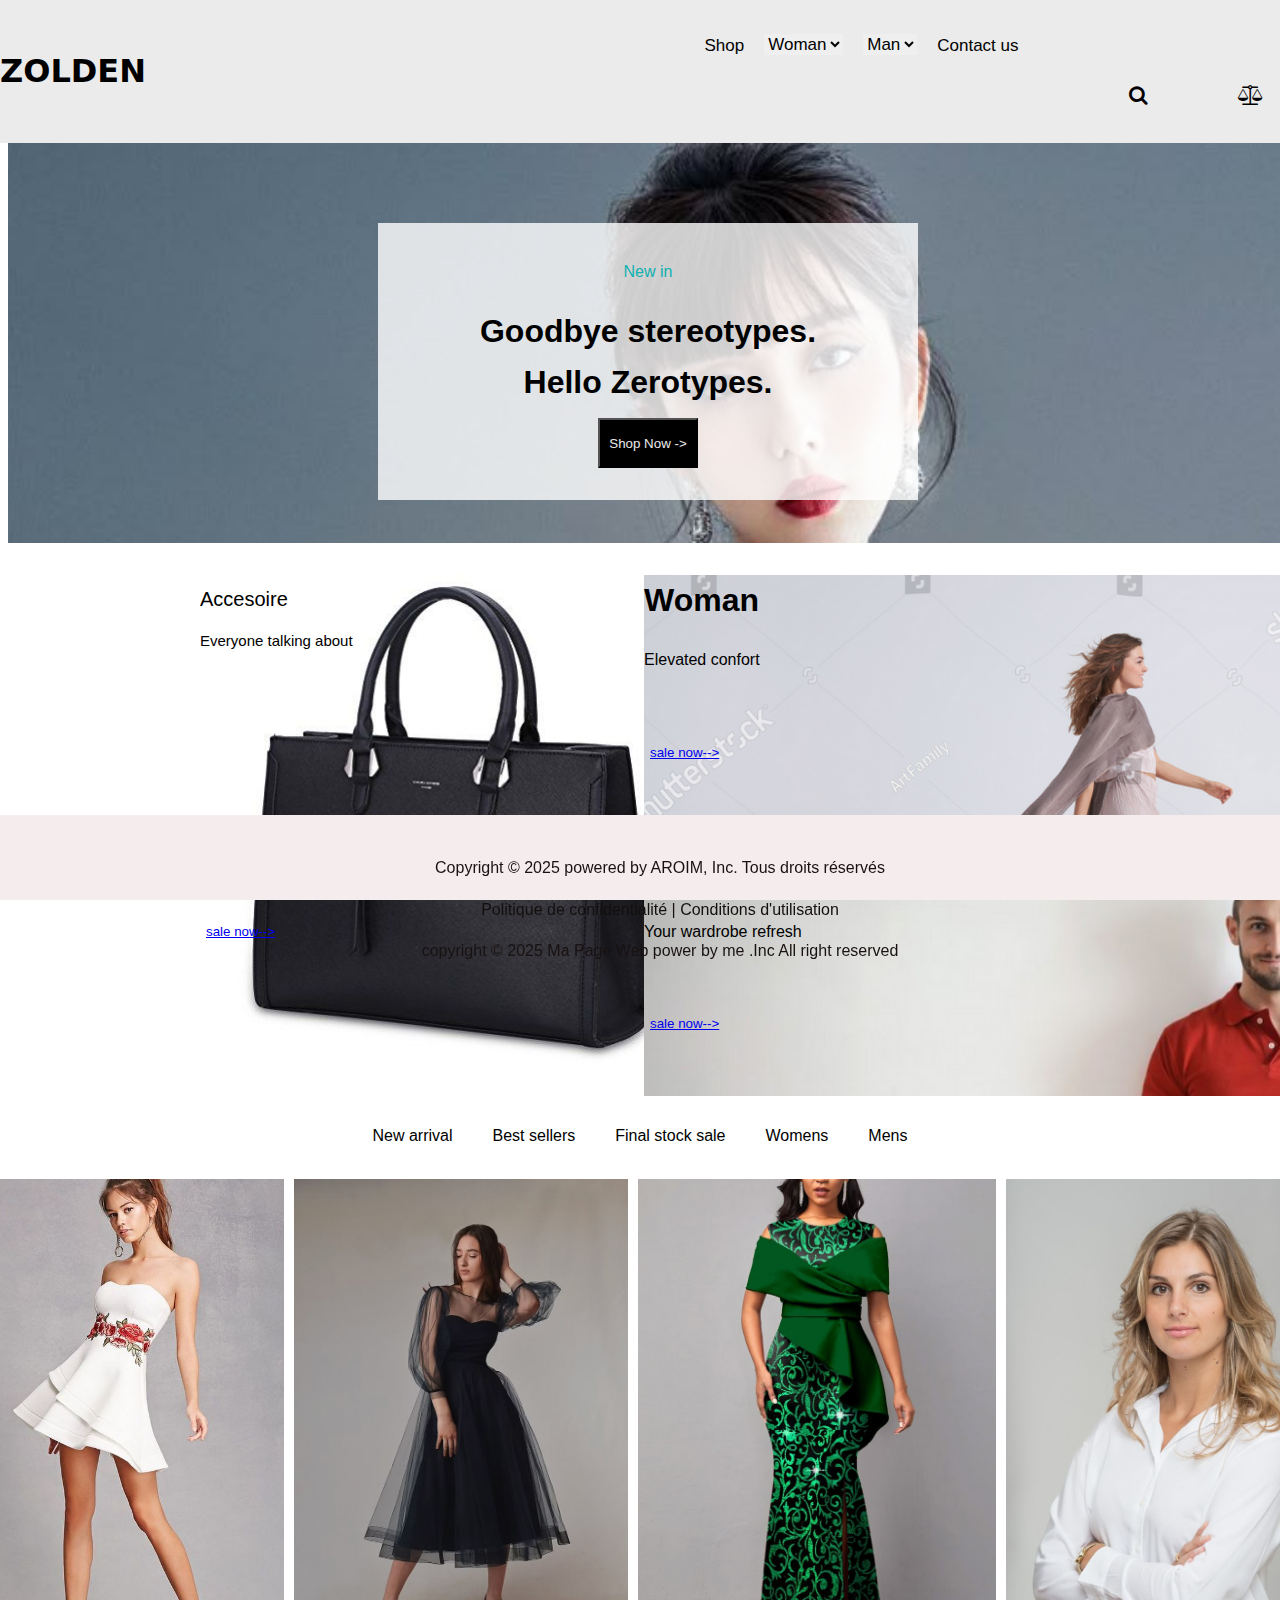
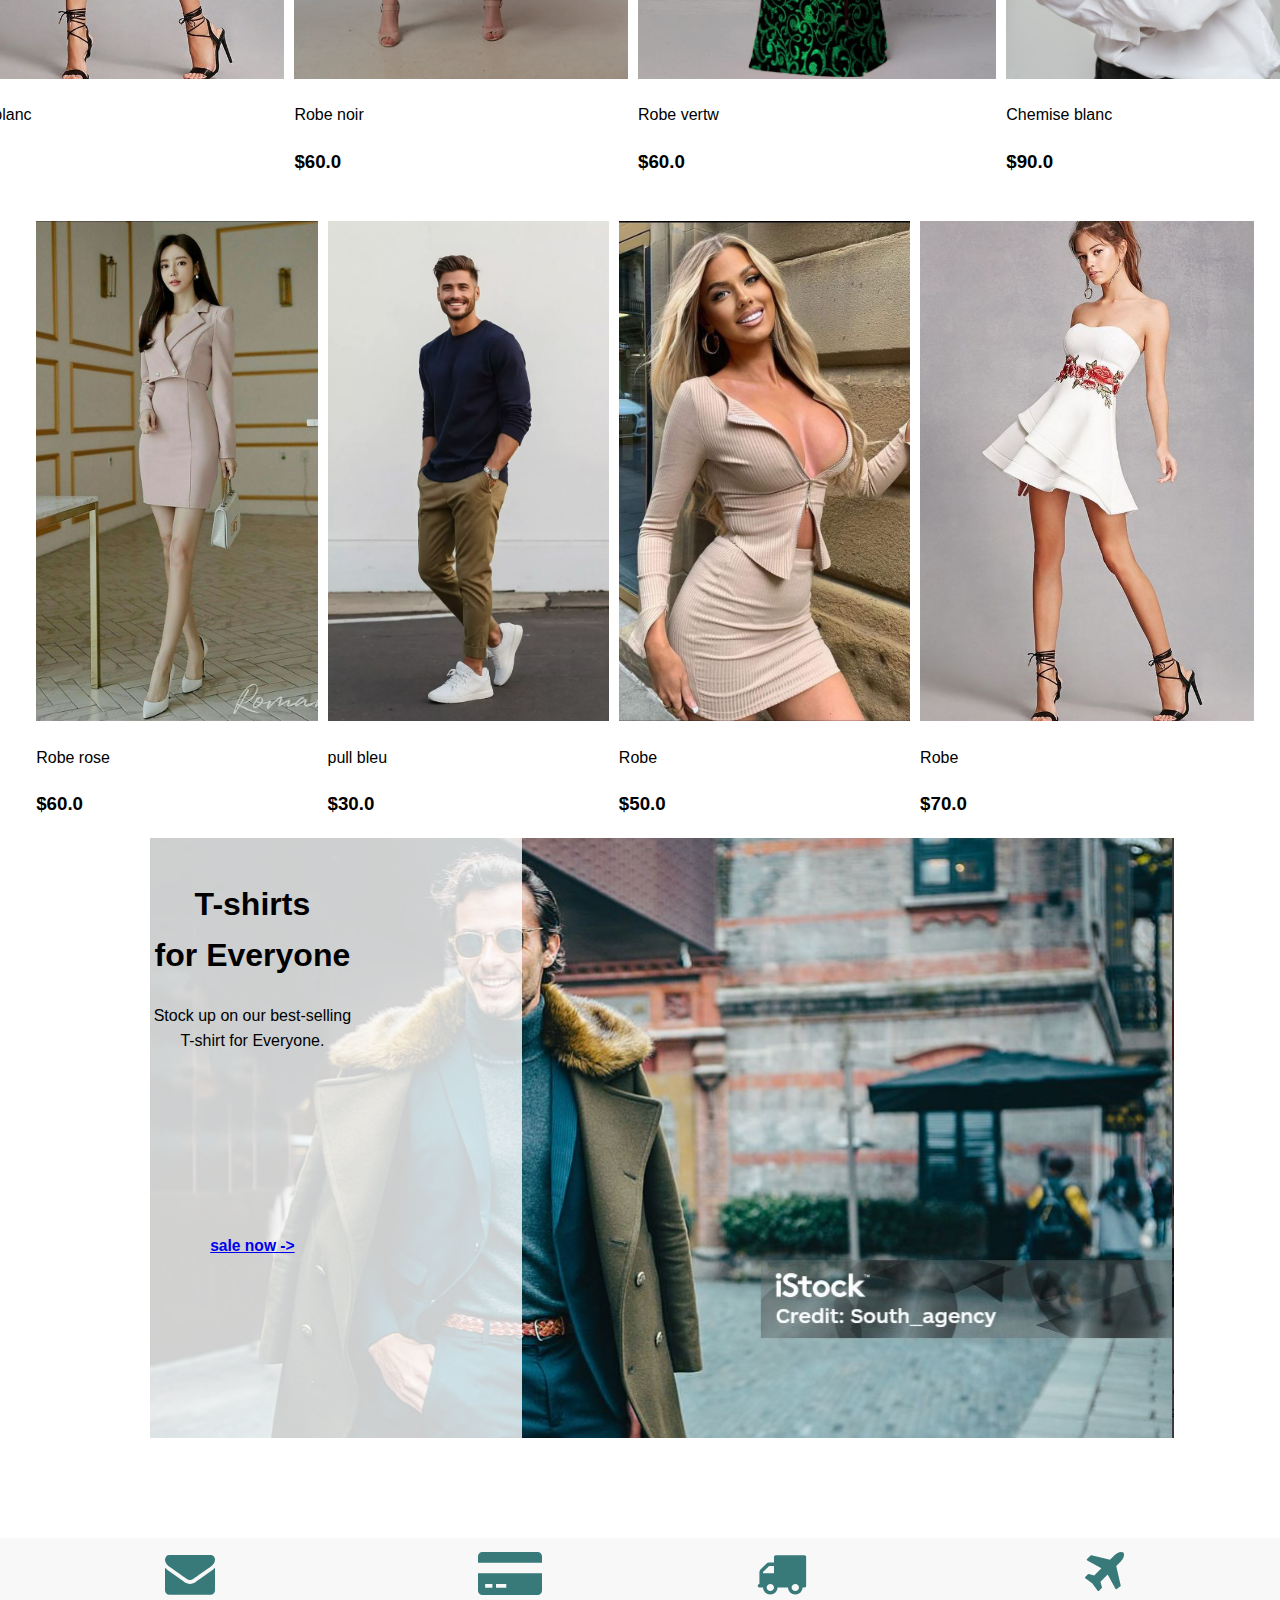
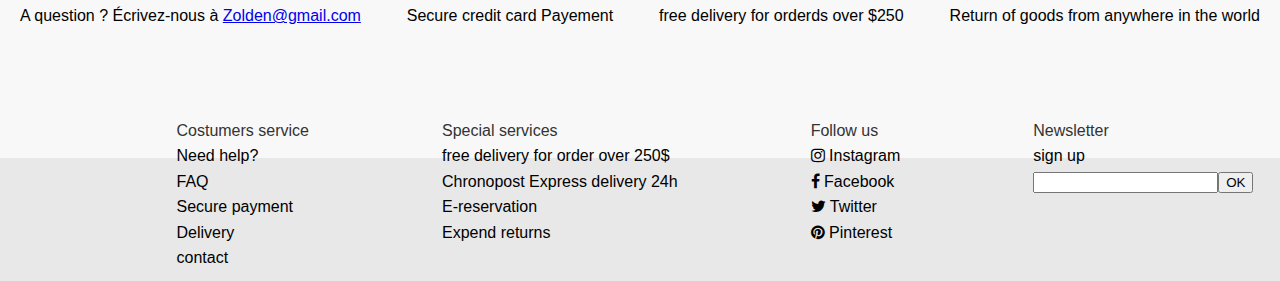
<file: zolden/index.html>
<!DOCTYPE html>
<html lang="en">
<head>
    <meta charset="UTF-8">
    <meta name="viewport" content="width=device-width, initial-scale=1.0">
    <title>Document</title>
    <link rel="stylesheet" href="style.css">
    <link rel="stylesheet" href="https://cdnjs.cloudflare.com/ajax/libs/font-awesome/4.7.0/css/font-awesome.min.css" integrity="sha512-SfTiTlX6kk+qitfevl/7LibUOeJWlt9rbyDn92a1DqWOw9vWG2MFoays0sgObmWazO5BQPiFucnnEAjpAB+/Sw==" crossorigin="anonymous" referrerpolicy="no-referrer" /><link rel="stylesheet" href="https://cdnjs.cloudflare.com/ajax/libs/font-awesome/4.7.0/css/font-awesome.min.css" integrity="sha512-SfTiTlX6kk+qitfevl/7LibUOeJWlt9rbyDn92a1DqWOw9vWG2MFoays0sgObmWazO5BQPiFucnnEAjpAB+/Sw==" crossorigin="anonymous" referrerpolicy="no-referrer" />
</head>
<body>
    <header>
        <h1>ZOLDEN</h1>
        <nav>
            <ul>
                <li class="select1"><a href="shop/index.html">Shop</a></li>
                <li>
                    <a href="woman/index.html">
                        <select name="woman" id="select">
                            <option value="Woman">
                                Woman
                            </option>
                        </select>
                    </a>
                </li>
                <li>
                    <a href="man/index.html">
                        <select name="man" id="select">
                            <option value="Man">Man</option>
                        </select>
                    </a>
                </li>
                <li class="select1"><a href="contact/index.html">Contact us</a></li>
                <div class="iconicon"><li class="icon"><a href="#"><i class="fa fa-search"></i></a></li>
                    <li class="icon"><a href="#"><i class="fa fa-balance-scale"></i></a></li>
                    <li class="icon"><a href="#"><i class="fa fa-cart-plus"></i></a></li>
                    <li class="icon"><a href="#"><i class="fa fa-ellipsis-v"></i></a></li>  </div>
                  
            </ul>
        </nav>
    </header>
    <div class="body">
        <div class="tete1">
            <div class="cadre">
                <p>New in</p>
                <h1>Goodbye stereotypes. <br> Hello Zerotypes.</h1>
                <button class="buttoncadre">Shop Now -></button>
            </div>
        </div>
        <div class="parent">
            <div class="div1">
                <h1>Accesoire</h1>
                <p>Everyone talking about</p>
                <button><a href="shop/index.html">sale now--></a></button>
            </div>
            <div class="div2">
                <div class="part1">
                    <h1>Woman</h1>
                <p>Elevated confort</p>
                <button><a href="woman/index.html">sale now--></a><button>
                </div>
                <div class="part2">
                    <h1>Man</h1>
                <p>Your wardrobe refresh</p>
                <button><a href="man/index.html">sale now--></a></button>
                </div>
            </div>
        </div>
        <div class="lili">
            <ul>
                <li><a href="#">New arrival</a></li>
                <li><a href="#">Best sellers</a></li>
                <li><a href="#">Final stock sale</a></li>
                <li><a href="#">Womens</a></li>
                <li><a href="#">Mens</a></li>
            </ul>
        </div>
        <div class="amidy1">
            <div class="rang1">
                <div class="img1"><img src="images/~~~ George Ramos.jpeg" alt="img"><p>Robe blanc</p><h3>$60.0</h3><i class="fa fa-cart-arrow-down" aria-hidden="true"></i></div>
                <div class="img1"><img src="images/vE8btz8s.jpeg" alt="img"><p>Robe noir</p><h3>$60.0</h3></div>
                <div class="img1"><img src="images/ROTITA Hot Stamping Floral Print Green Maxi Dress.jpeg" alt="img"><p>Robe vertw</p><h3>$60.0</h3></div>
                <div class="img1"><img src="images/Photographie _ Portrait corporate femme avec fond clair.jpg" alt="img"><p>Chemise blanc</p><h3>$90.0</h3></div>  
            </div>
        </div>
        <div class="amidy2">
            <div class="rang2">
                <div class="img2"><img src="images/MELTING jjk_ff [COMPLETED].jpeg" alt="img"><p>Robe rose</p><h3>$60.0</h3></div>
                <div class="img2"><img src="images/15 Stylish Men’s Outfit Ideas for Fall and Winter - Cheerful Talks.jpg" alt="img"><p>pull bleu</p><h3>$30.0</h3></div>
                <div class="img2"><img src="images/Instapeachexpert.jpeg" alt="img"><p>Robe</p><h3>$50.0</h3></div>
                <div class="img2"><img src="images/~~~ George Ramos.jpeg" alt="img"><p>Robe</p><h3>$70.0</h3></div>                
            </div>
        </div>
        <div class="tete2">
            <div class="div4">
                <h1>T-shirts <br>for Everyone</h1>
                <p>Stock up on our best-selling <br>T-shirt for Everyone.</p>
                <button><h3><a href="#">sale now -></a></h3></button>
            </div>
        </div>
</div>  


<div class="heee">
    <div class="contact-info">
        <i class="fa fa-envelope" aria-hidden="true"></i>
        <p>A question ? Écrivez-nous à <a href="#">Zolden@gmail.com</a></p>
    </div>
    <div class="payment-info">
        <i class="fa fa-credit-card-alt" aria-hidden="true"></i>
        <p>Secure credit card Payement</p>
    </div>
    <div class="delivery-info">
        <i class="fa fa-truck" aria-hidden="true"></i>
        <p>free delivery for orderds over $250</p>
    </div>
    <div class="return-info">
        <i class="fa fa-plane" aria-hidden="true"></i>
        <p>Return of goods from anywhere in the world</p>
    </div>
</div>

<nav class="customer-service">
    <ul>
        <li><a href="#">Costumers service</a> <br>Need help? <br>FAQ <br>Secure payment <br>Delivery <br>contact</li>
        <li><a href="#">Special services</a> <br>free delivery for order over 250$ <br>Chronopost Express delivery 24h <br>E-reservation <br>Expend returns</li>
        <li><a href="#">Follow us</a><br><i class="fa fa-instagram" aria-hidden="true"></i>
            Instagram <br><i class="fa fa-facebook" aria-hidden="true"></i>
            Facebook <br><i class="fa fa-twitter" aria-hidden="true"></i>
            Twitter <br><i class="fa fa-pinterest" aria-hidden="true"></i>
            Pinterest</li>
        <li><a href="#">Newsletter</a> <br>sign up <br><input type="texte"><button type="submit">OK</button></li>
    </ul>
</nav>

    <footer>
        
        <div class="legal-info">
            <p>Copyright © 2025 powered by AROIM, Inc. Tous droits réservés</p>
            <p><a href="#">Politique de confidentialité</a> | <a href="#">Conditions d'utilisation</a></p>
        </div>
        <p>copyright &copy; 2025 Ma Page Web power by me .Inc All right reserved </p>
    </footer>
</body>
</html>
</file>
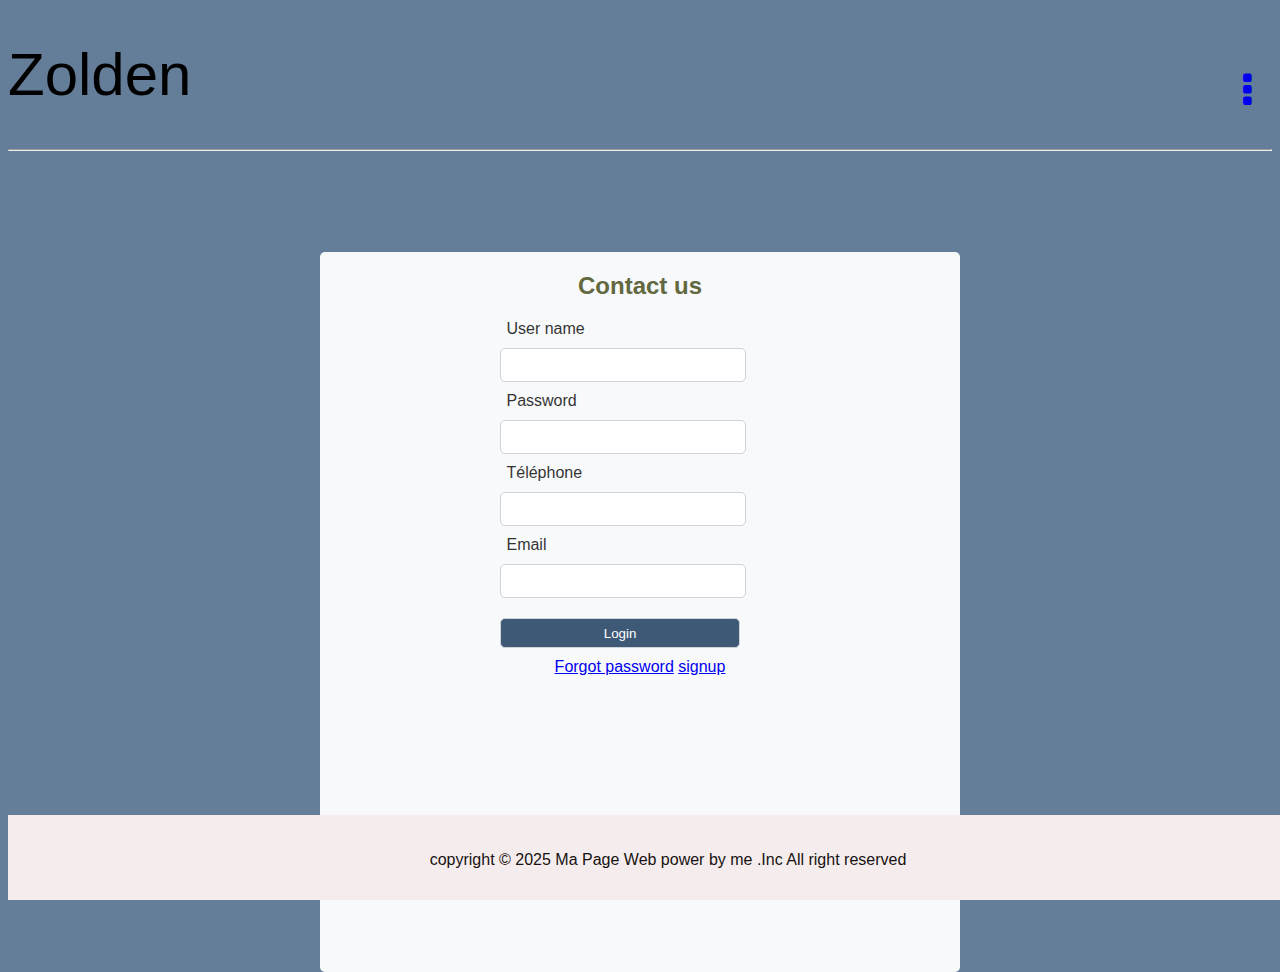
<file: zolden/contact/index.html>
<!DOCTYPE html>
<html lang="en">
<head>
    <meta charset="UTF-8">
    <meta name="viewport" content="width=device-width, initial-scale=1.0">
    <link rel="stylesheet" href="style.css">
    <link rel="stylesheet" href="https://cdnjs.cloudflare.com/ajax/libs/font-awesome/4.7.0/css/font-awesome.min.css" integrity="sha512-SfTiTlX6kk+qitfevl/7LibUOeJWlt9rbyDn92a1DqWOw9vWG2MFoays0sgObmWazO5BQPiFucnnEAjpAB+/Sw==" crossorigin="anonymous" referrerpolicy="no-referrer" /><link rel="stylesheet" href="https://cdnjs.cloudflare.com/ajax/libs/font-awesome/4.7.0/css/font-awesome.min.css" integrity="sha512-SfTiTlX6kk+qitfevl/7LibUOeJWlt9rbyDn92a1DqWOw9vWG2MFoays0sgObmWazO5BQPiFucnnEAjpAB+/Sw==" crossorigin="anonymous" referrerpolicy="no-referrer" />
    <title>Document</title>
</head>
<body>
    <header>
        <h1 class="zolden">Zolden</h1>
        <hr>
        <div class="icon">
            <a href="#"><i class="fa fa-ellipsis-v" aria-hidden="true"></i></a>
        </div>
    </header>
    <div class="form">
        <form action="#" class="subform">
            <div class="upform">
                <h2>Contact us</h2>
                <label>User name</label> <br>
                <input type="text" name="username"> <br>
                <label>Password</label>
                <input type="password" name="password"> <br>
                <label>Téléphone</label>
                <input type="number" name="number"> <br>
                <label>Email</label>
                <input type="email" name="email"> <br>
                <div class="btn">
                    <button type="submit">Login</button>
                </div>
            </div>
            <div class="bottomform">
                <a href="#">Forgot password</a>
                <a href="#">signup</a>
            </div>
        </form>
    </div>
</body>
<footer>
    <p>copyright &copy; 2025 Ma Page Web power by me .Inc All right reserved </p>
</footer>
</html>
</file>
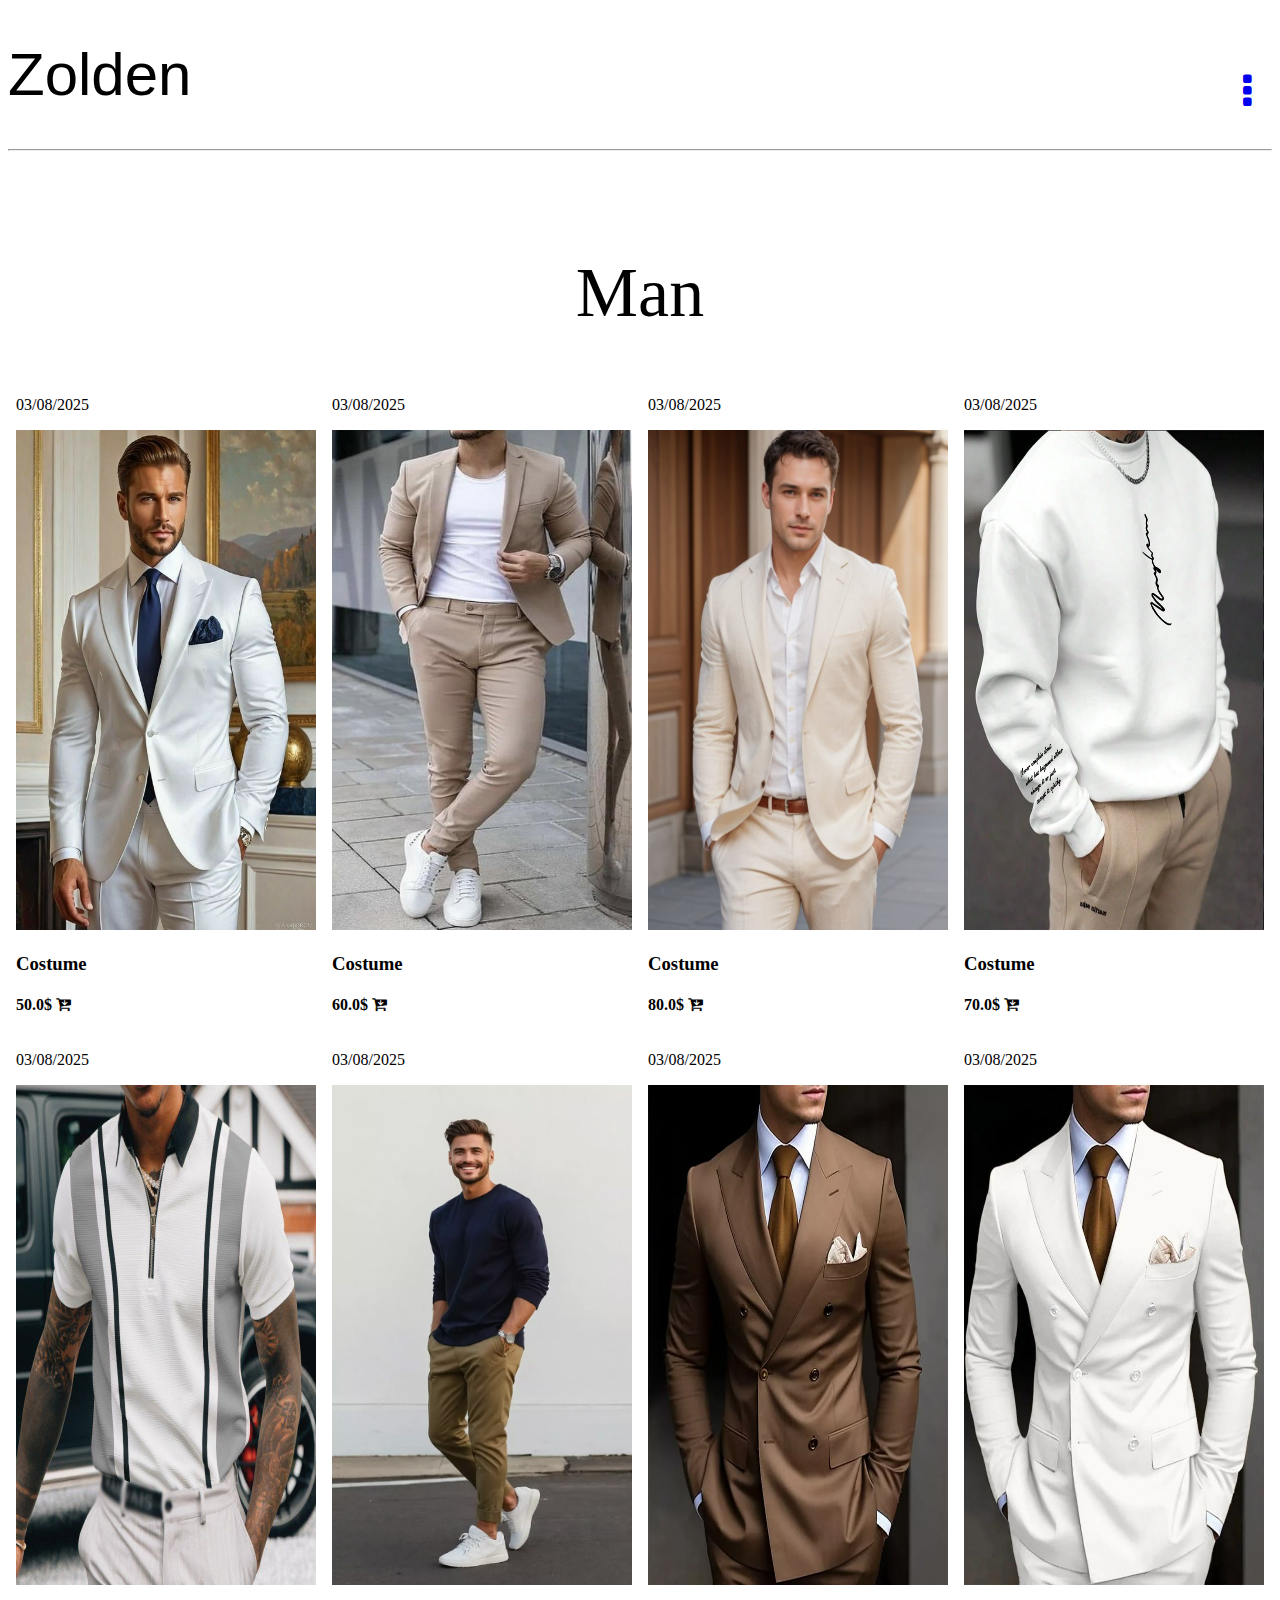
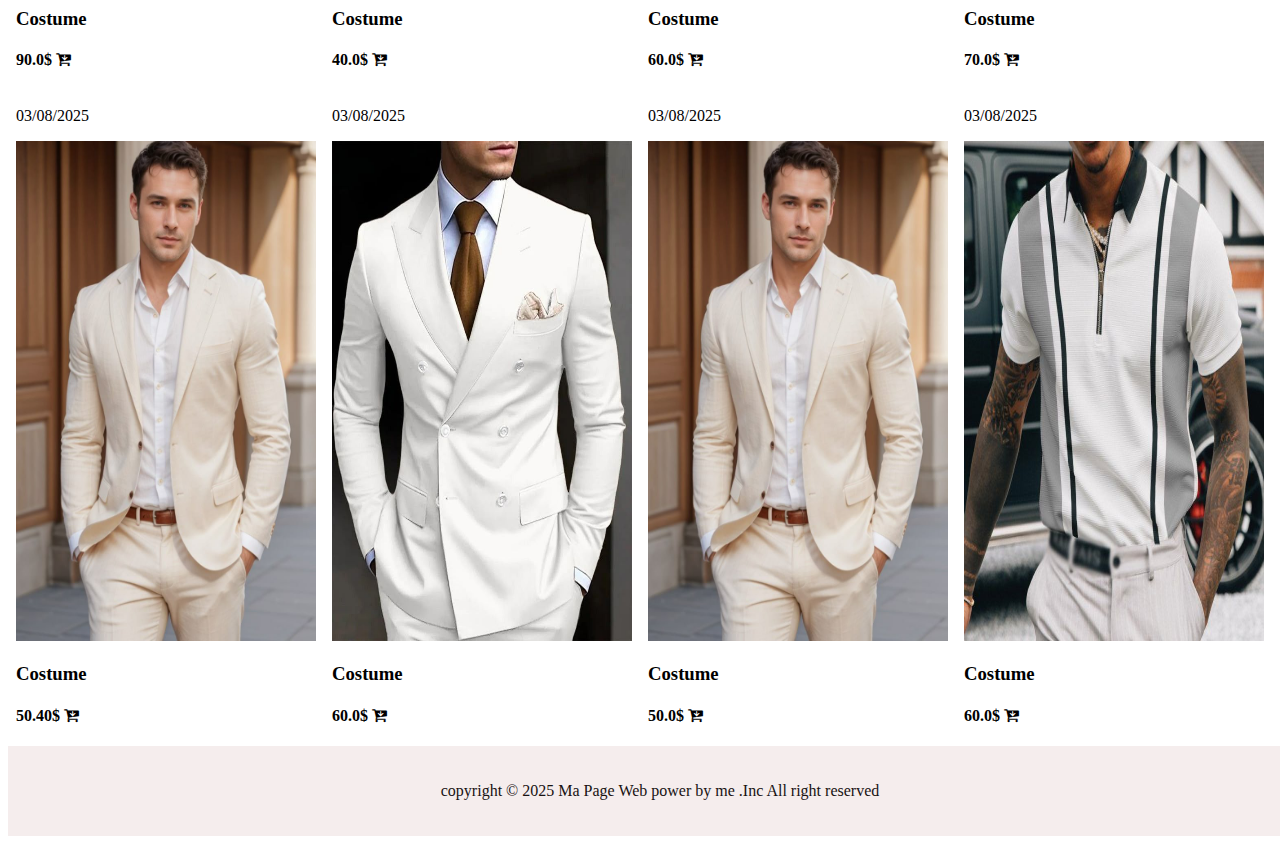
<file: zolden/man/index.html>
<!DOCTYPE html>
<html lang="en">
<head>
    <meta charset="UTF-8">
    <meta name="viewport" content="width=device-width, initial-scale=1.0">
    <title>Document</title>
    <link rel="stylesheet" href="style.css">
    <link rel="stylesheet" href="https://cdnjs.cloudflare.com/ajax/libs/font-awesome/4.7.0/css/font-awesome.min.css" integrity="sha512-SfTiTlX6kk+qitfevl/7LibUOeJWlt9rbyDn92a1DqWOw9vWG2MFoays0sgObmWazO5BQPiFucnnEAjpAB+/Sw==" crossorigin="anonymous" referrerpolicy="no-referrer" /><link rel="stylesheet" href="https://cdnjs.cloudflare.com/ajax/libs/font-awesome/4.7.0/css/font-awesome.min.css" integrity="sha512-SfTiTlX6kk+qitfevl/7LibUOeJWlt9rbyDn92a1DqWOw9vWG2MFoays0sgObmWazO5BQPiFucnnEAjpAB+/Sw==" crossorigin="anonymous" referrerpolicy="no-referrer" />
</head>
<body>
    <header>
        <h1 class="zolden">Zolden</h1>
        <hr>
        <div class="icon">
            <a href="#"><i class="fa fa-ellipsis-v" aria-hidden="true"></i></a>
        </div>
        <h1 class="shop">Man</h1>
    </header>
    <div class="p1">
        <div class="div3">
            <p>03/08/2025</p>
            <img src="images/5YypaZFa.jpg" alt="img1">
            <h3>Costume</h3>
            <h4>50.0$ <i class="fa fa-cart-arrow-down" aria-hidden="true"></i>
            </h4>  
        </div>
        <div class="div4">
            <p>03/08/2025</p>
            <img src="images/Spring business c.jpg" alt="img2">
            <h3>Costume</h3>
            <h4>60.0$ <i class="fa fa-cart-arrow-down" aria-hidden="true"></i></h4>
        </div>
        <div class="div5">
            <p>03/08/2025</p>
            <img src="images/Elevate Your Style_ AI-Enhanced Fashion Portraits for Instagram.jpg" alt="img3">
            <h3>Costume</h3>
            <h4>80.0$ <i class="fa fa-cart-arrow-down" aria-hidden="true"></i></h4>
        </div>
        <div class="div6">
            <p>03/08/2025</p>
            <img src="images/Sweatshirt molletonné ample pour homme avec impression de lettre.jpg" alt="img4">
            <h3>Costume</h3>
            <h4>70.0$ <i class="fa fa-cart-arrow-down" aria-hidden="true"></i></h4>
        </div>
    </div>
    <div class="p2">
        <div class="div3">
            <p>03/08/2025</p>
            <img src="images/k2POx64p.jpg" alt="img5">
            <h3>Costume</h3>
            <h4>90.0$ <i class="fa fa-cart-arrow-down" aria-hidden="true"></i></h4>
        </div>
        <div class="div4">
            <p>03/08/2025</p>
            <img src="images/15 Stylish Men’s Outfit Ideas for Fall and Winter - Cheerful Talks.jpg" alt="img6">
            <h3>Costume</h3>
            <h4>40.0$ <i class="fa fa-cart-arrow-down" aria-hidden="true"></i></h4>
        </div>
        <div class="div5">
            <p>03/08/2025</p>
            <img src="images/Men's Wedding Suits Black White Business Formal Solid Colored Tailored Fit 2 Piece Double Breasted Six-buttons 2025 - $112_99.jpg" alt="img7">
            <h3>Costume</h3>
            <h4>60.0$ <i class="fa fa-cart-arrow-down" aria-hidden="true"></i></h4>
        </div>
        <div class="div6">
            <p>03/08/2025</p>
            <img src="images/qvHOZtUE.jpg" alt="img8">
            <h3>Costume</h3>
            <h4>70.0$ <i class="fa fa-cart-arrow-down" aria-hidden="true"></i></h4>
        </div>
    </div>
    <div class="p3">
        <div class="div3">
            <p>03/08/2025</p>
            <img src="images/Elevate Your Style_ AI-Enhanced Fashion Portraits for Instagram.jpg" alt="img9">
            <h3>Costume</h3>
            <h4>50.40$ <i class="fa fa-cart-arrow-down" aria-hidden="true"></i></h4>
        </div>
        <div class="div4">
            <p>03/08/2025</p>
            <img src="images/qvHOZtUE.jpg" alt="img10">
            <h3>Costume</h3>
            <h4>60.0$ <i class="fa fa-cart-arrow-down" aria-hidden="true"></i></h4>
        </div>
        <div class="div5">
            <p>03/08/2025</p>
            <img src="images/Elevate Your Style_ AI-Enhanced Fashion Portraits for Instagram.jpg" alt="img11">
            <h3>Costume</h3>
            <h4>50.0$ <i class="fa fa-cart-arrow-down" aria-hidden="true"></i></h4>
        </div>
        <div class="div6">
            <p>03/08/2025</p>
            <img src="images/k2POx64p.jpg" alt="img12">
            <h3>Costume</h3>
            <h4>60.0$ <i class="fa fa-cart-arrow-down" aria-hidden="true"></i></h4>
        </div>
    </div>
    <footer>
        <p>copyright &copy; 2025 Ma Page Web power by me .Inc All right reserved </p>
    </footer>
</body>
</html>
</file>
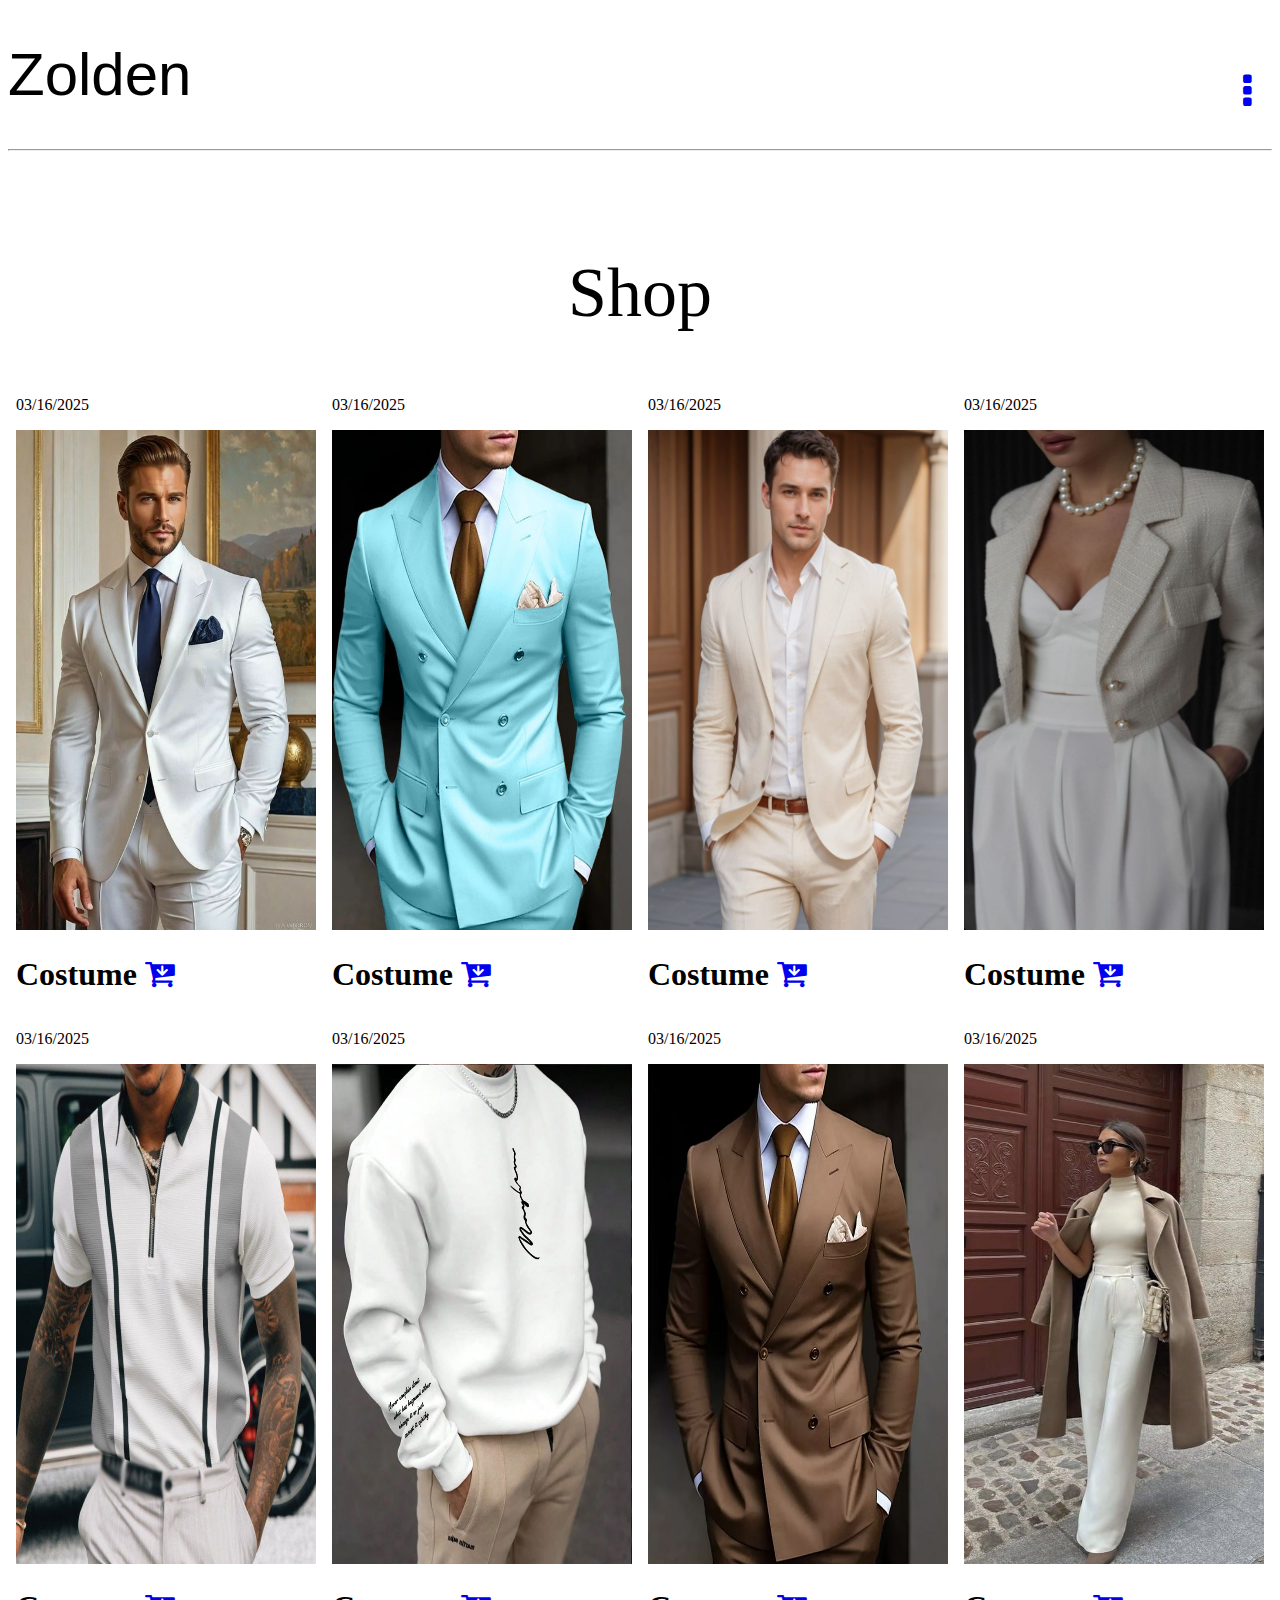
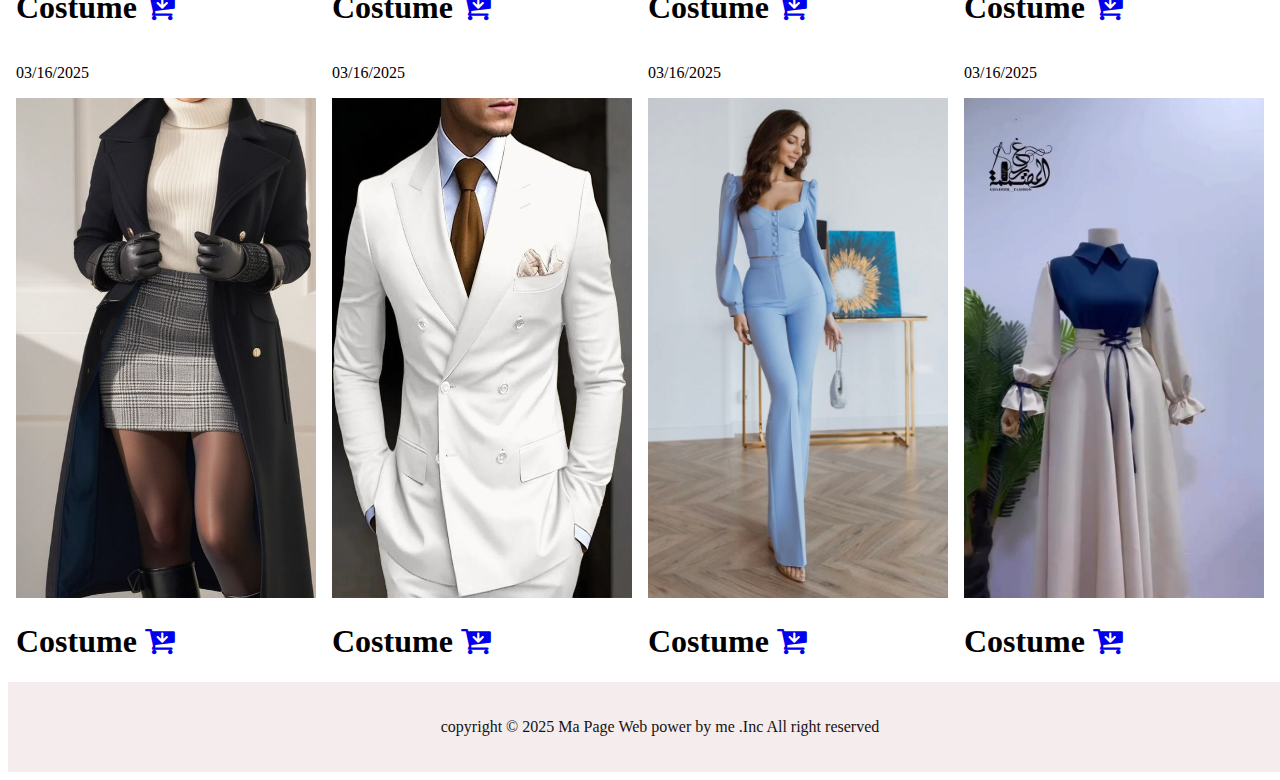
<file: zolden/shop/index.html>
<!DOCTYPE html>
<html lang="en">
<head>
    <meta charset="UTF-8">
    <meta name="viewport" content="width=device-width, initial-scale=1.0">
    <title>Document</title>
    <link rel="stylesheet" href="style.css">
    <link rel="stylesheet" href="https://cdnjs.cloudflare.com/ajax/libs/font-awesome/4.7.0/css/font-awesome.min.css" integrity="sha512-SfTiTlX6kk+qitfevl/7LibUOeJWlt9rbyDn92a1DqWOw9vWG2MFoays0sgObmWazO5BQPiFucnnEAjpAB+/Sw==" crossorigin="anonymous" referrerpolicy="no-referrer" /><link rel="stylesheet" href="https://cdnjs.cloudflare.com/ajax/libs/font-awesome/4.7.0/css/font-awesome.min.css" integrity="sha512-SfTiTlX6kk+qitfevl/7LibUOeJWlt9rbyDn92a1DqWOw9vWG2MFoays0sgObmWazO5BQPiFucnnEAjpAB+/Sw==" crossorigin="anonymous" referrerpolicy="no-referrer" />
</head>
<body>
    <header>
        <h1 class="zolden">Zolden</h1>
        <hr>
        <div class="icon">
            <a href="#"><i class="fa fa-ellipsis-v" aria-hidden="true"></i></a>
        </div>
        <h1 class="shop">Shop</h1>
    </header>
    <div class="p1">
        <div class="div3">
            <p>03/16/2025</p>
            <img src="images/5YypaZFa.jpg" alt="img1">
            <h1>Costume <a href="#"><i class="fa fa-cart-arrow-down" aria-hidden="true"></i></a></h1>
        </div>
        <div class="div4">
            <p>03/16/2025</p>
            <img src="images/Ca99mw-M.jpg" alt="img2">
            <h1>Costume <a href="#"><i class="fa fa-cart-arrow-down" aria-hidden="true"></i></a></h1>
        </div>
        <div class="div5">
            <p>03/16/2025</p>
            <img src="images/Elevate Your Style_ AI-Enhanced Fashion Portraits for Instagram.jpg" alt="img3">
            <h1>Costume <a href="#"><i class="fa fa-cart-arrow-down" aria-hidden="true"></i></a></h1>
        </div>
        <div class="div6">
            <p>03/16/2025</p>
            <img src="images/Fo4u3xyy.jpg" alt="img4">
            <h1>Costume <a href="#"><i class="fa fa-cart-arrow-down" aria-hidden="true"></i></a></h1>
        </div>
    </div>
    <div class="p2">
        <div class="div3">
            <p>03/16/2025</p>
            <img src="images/k2POx64p.jpg" alt="img5">
            <h1>Costume <a href="#"><i class="fa fa-cart-arrow-down" aria-hidden="true"></i></a></h1>
        </div>
        <div class="div4">
            <p>03/16/2025</p>
            <img src="images/Sweatshirt molletonné ample pour homme avec impression de lettre.jpg" alt="img6">
            <h1>Costume <a href="#"><i class="fa fa-cart-arrow-down" aria-hidden="true"></i></a></h1>
        </div>
        <div class="div5">
            <p>03/16/2025</p>
            <img src="images/Men's Wedding Suits Black White Business Formal Solid Colored Tailored Fit 2 Piece Double Breasted Six-buttons 2025 - $112_99.jpg" alt="img7">
            <h1>Costume <a href="#"><i class="fa fa-cart-arrow-down" aria-hidden="true"></i></a></h1>
        </div>
        <div class="div6">
            <p>03/16/2025</p>
            <img src="images/oPyG-S1Q.jpg" alt="img8">
            <h1>Costume <a href="#"><i class="fa fa-cart-arrow-down" aria-hidden="true"></i></a></h1>
        </div>
    </div>
    <div class="p3">
        <div class="div3">
            <p>03/16/2025</p>
            <img src="images/Pu3w0pMB.jpg" alt="img9">
            <h1>Costume <a href="#"><i class="fa fa-cart-arrow-down" aria-hidden="true"></i></a></h1>
        </div>
        <div class="div4">
            <p>03/16/2025</p>
            <img src="images/qvHOZtUE.jpg" alt="img10">
            <h1>Costume <a href="#"><i class="fa fa-cart-arrow-down" aria-hidden="true"></i></a></h1>
        </div>
        <div class="div5">
            <p>03/16/2025</p>
            <img src="images/Rl5-QPUK.jpg" alt="img11">
            <h1>Costume <a href="#"><i class="fa fa-cart-arrow-down" aria-hidden="true"></i></a></h1>
        </div>
        <div class="div6">
            <p>03/16/2025</p>
            <img src="images/SeEj9HZB.jpg" alt="img12">
            <h1>Costume <a href="#"><i class="fa fa-cart-arrow-down" aria-hidden="true"></i></a></h1>
        </div>
    </div>
    <footer>
        <p>copyright &copy; 2025 Ma Page Web power by me .Inc All right reserved </p>
    </footer>
</body>
</html>
</file>
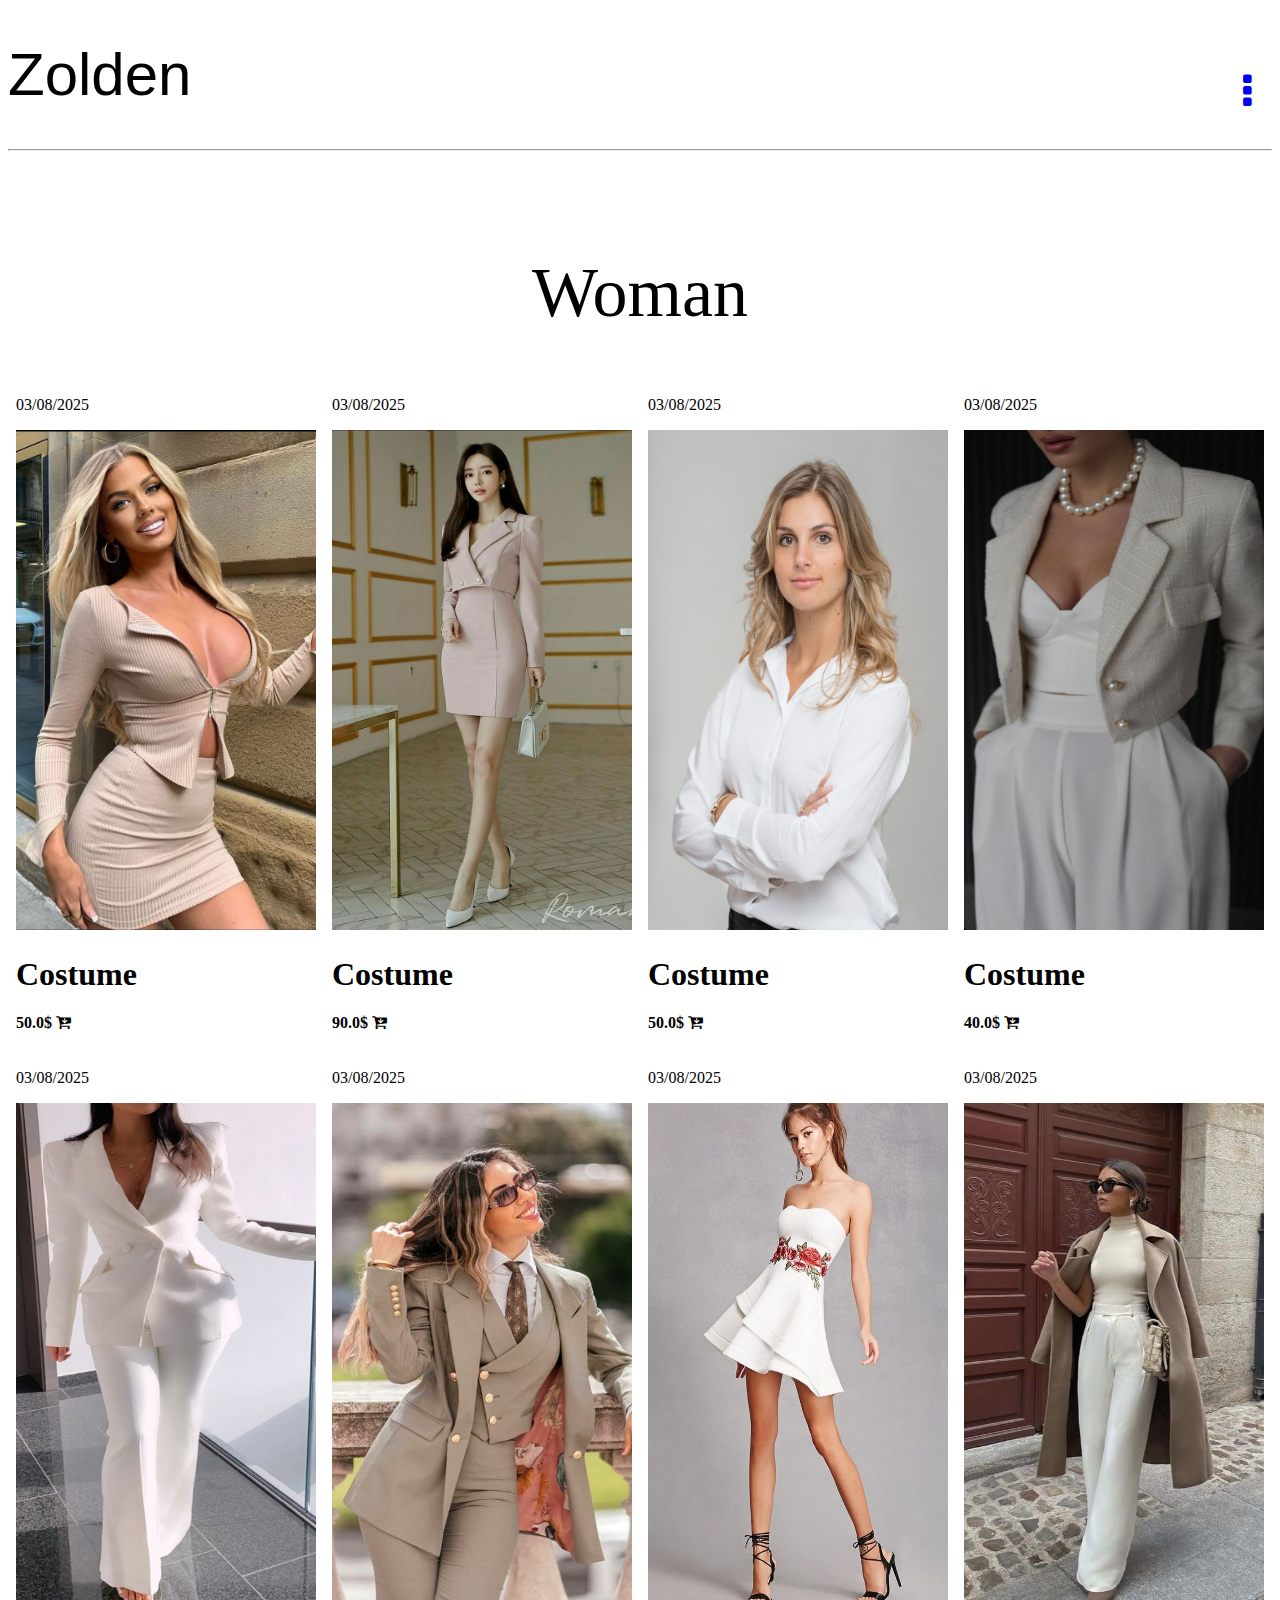
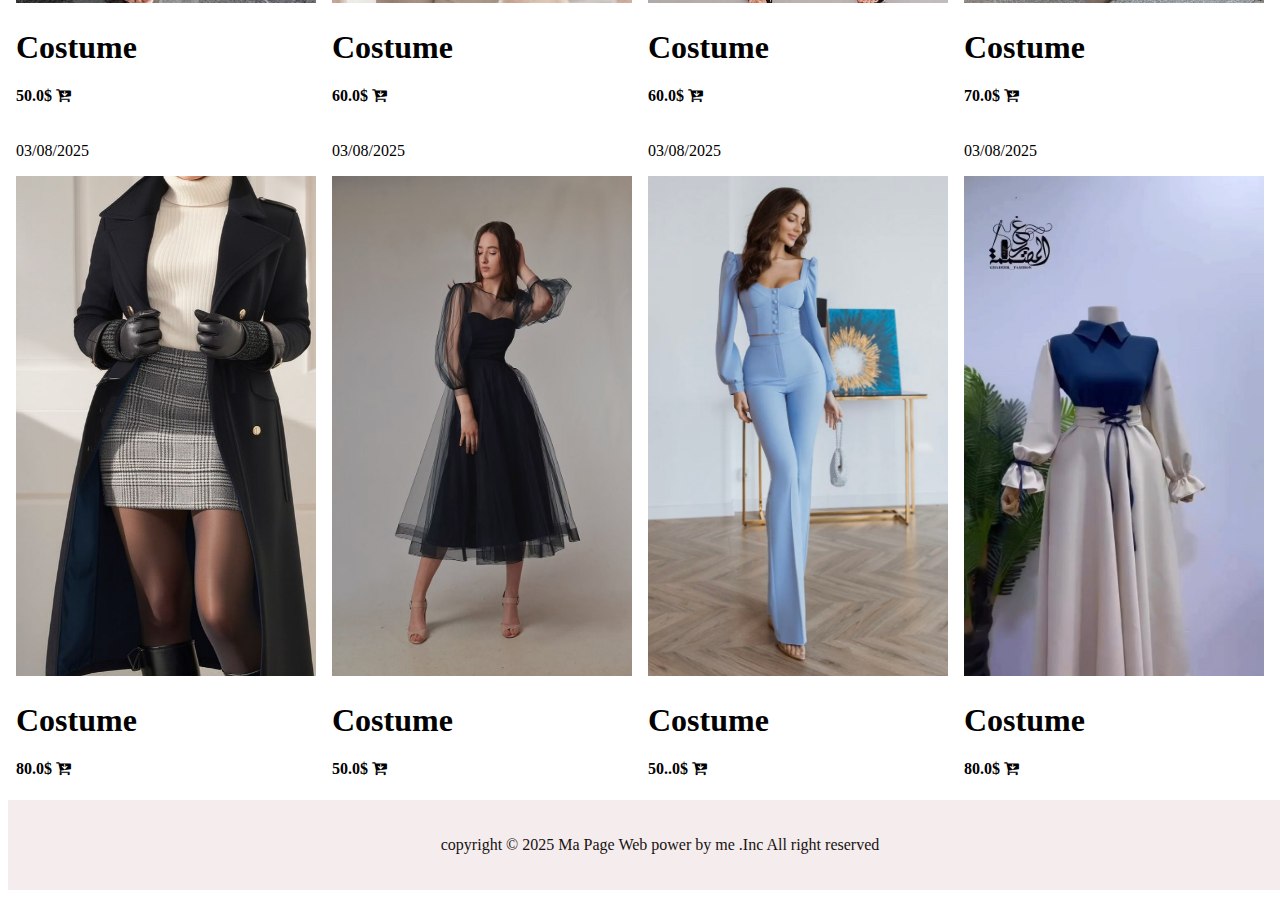
<file: zolden/woman/index.html>
<!DOCTYPE html>
<html lang="en">
<head>
    <meta charset="UTF-8">
    <meta name="viewport" content="width=device-width, initial-scale=1.0">
    <title>Document</title>
    <link rel="stylesheet" href="style.css">
    <link rel="stylesheet" href="https://cdnjs.cloudflare.com/ajax/libs/font-awesome/4.7.0/css/font-awesome.min.css" integrity="sha512-SfTiTlX6kk+qitfevl/7LibUOeJWlt9rbyDn92a1DqWOw9vWG2MFoays0sgObmWazO5BQPiFucnnEAjpAB+/Sw==" crossorigin="anonymous" referrerpolicy="no-referrer" /><link rel="stylesheet" href="https://cdnjs.cloudflare.com/ajax/libs/font-awesome/4.7.0/css/font-awesome.min.css" integrity="sha512-SfTiTlX6kk+qitfevl/7LibUOeJWlt9rbyDn92a1DqWOw9vWG2MFoays0sgObmWazO5BQPiFucnnEAjpAB+/Sw==" crossorigin="anonymous" referrerpolicy="no-referrer" />
</head>
<body>
    <header>
        <h1 class="zolden">Zolden</h1>
        <hr>
        <div class="icon">
            <a href="#"><i class="fa fa-ellipsis-v" aria-hidden="true"></i></a>
        </div>
        <h1 class="shop">Woman</h1>
    </header>
    <div class="p1">
        <div class="div3">
            <p>03/08/2025</p>
            <img src="images/Instapeachexpert.jpeg" alt="img1">
            <h1>Costume</h1>
            <h4>50.0$ <i class="fa fa-cart-arrow-down" aria-hidden="true"></i></h4>
        </div>
        <div class="div4">
            <p>03/08/2025</p>
            <img src="images/MELTING jjk_ff [COMPLETED].jpeg" alt="img2">
            <h1>Costume</h1>
            <h4>90.0$ <i class="fa fa-cart-arrow-down" aria-hidden="true"></i></h4>
        </div>
        <div class="div5">
            <p>03/08/2025</p>
            <img src="images/Photographie _ Portrait corporate femme avec fond clair.jpg" alt="img3">
            <h1>Costume</h1>
            <h4>50.0$ <i class="fa fa-cart-arrow-down" aria-hidden="true"></i></h4>
        </div>
        <div class="div6">
            <p>03/08/2025</p>
            <img src="images/Fo4u3xyy.jpg" alt="img4">
            <h1>Costume</h1>
            <h4>40.0$ <i class="fa fa-cart-arrow-down" aria-hidden="true"></i></h4>
        </div>
    </div>
    <div class="p2">
        <div class="div3">
            <p>03/08/2025</p>
            <img src="images/VP8EQSI_.jpg" alt="img5">
            <h1>Costume</h1>
            <h4>50.0$ <i class="fa fa-cart-arrow-down" aria-hidden="true"></i></h4>
        </div>
        <div class="div4">
            <p>03/08/2025</p>
            <img src="images/zho8u5ak.jpg" alt="img6">
            <h1>Costume</h1>
            <h4>60.0$ <i class="fa fa-cart-arrow-down" aria-hidden="true"></i></h4>
        </div>
        <div class="div5">
            <p>03/08/2025</p>
            <img src="images/~~~ George Ramos.jpeg" alt="img7">
            <h1>Costume</h1>
            <h4>60.0$ <i class="fa fa-cart-arrow-down" aria-hidden="true"></i></h4>
        </div>
        <div class="div6">
            <p>03/08/2025</p>
            <img src="images/oPyG-S1Q.jpg" alt="img8">
            <h1>Costume</h1>
            <h4>70.0$ <i class="fa fa-cart-arrow-down" aria-hidden="true"></i></h4>
        </div>
    </div>
    <div class="p3">
        <div class="div3">
            <p>03/08/2025</p>
            <img src="images/Pu3w0pMB.jpg" alt="img9">
            <h1>Costume</h1>
            <h4>80.0$ <i class="fa fa-cart-arrow-down" aria-hidden="true"></i></h4>
        </div>
        <div class="div4">
            <p>03/08/2025</p>
            <img src="images/vE8btz8s.jpeg" alt="img10">
            <h1>Costume</h1>
            <h4>50.0$ <i class="fa fa-cart-arrow-down" aria-hidden="true"></i></h4>
        </div>
        <div class="div5">
            <p>03/08/2025</p>
            <img src="images/Rl5-QPUK.jpg" alt="img11">
            <h1>Costume</h1>
            <h4>50..0$ <i class="fa fa-cart-arrow-down" aria-hidden="true"></i></h4>
        </div>
        <div class="div6">
            <p>03/08/2025</p>
            <img src="images/SeEj9HZB.jpg" alt="img12">
            <h1>Costume</h1>
            <h4>80.0$ <i class="fa fa-cart-arrow-down" aria-hidden="true"></i></h4>
        </div>
    </div>
    <footer>
        <p>copyright &copy; 2025 Ma Page Web power by me .Inc All right reserved </p>
    </footer>
</body>
</html>
</file>
<file: zolden/style.css>
body {
    font-family: Arial, sans-serif;
    line-height: 1.6;
    margin: 0;
    padding: 0;
}

header {
    display: flex;
    align-items: center;
    background-color: #ebebeb;
    color: rgb(0, 0, 0);
    padding: 1rem 0;
    text-align: center;
}

header nav .icon {
    font-size: 20px;
}

.iconicon{
    margin-top: 10px;
    margin-left: 803px;
    display: flex;
}

header h1 {
    font-family: system-ui, -apple-system, BlinkMacSystemFont, 'Segoe UI', Roboto, Oxygen, Ubuntu, Cantarell, 'Open Sans', 'Helvetica Neue', sans-serif;
    margin: 0;
}

nav ul {
    list-style: none;
    padding: 0;
    display: flex;
    flex-wrap: wrap;
    justify-content: center;
}

nav ul li {
    margin: 0 10px;
    position: relative;
    left: 100px;
    justify-content: center;
}

nav ul li a {
    color: #000000;
    text-decoration: none;
}

#select {
    border: none;
    font-size: 17px;
}

.select1 {
    font-size: 17px;
}

.cadre {
    text-align: center;
    background-color: rgba(255, 255, 255, 0.8);
    width: 90%;
    max-width: 500px;
    margin: 0 auto;
    padding: 20px;
    position: relative;
    top: 20%;
}

.cadre p {
    color: rgb(15, 177, 177);
}

.buttoncadre {
    background-color: #000000;
    color: #ebebeb;
    height: 50px;
    width: 100px;
    position: relative;
    bottom: 12px;
}

.tete1 {
    height: 400px;
    background-image: url(images/FALL\ 2022\ COLLECTION.jpeg);
    background-repeat: no-repeat;
    background-size: cover;
    position: relative;
    left: 8px;
}

.parent {
    display: grid;
    grid-template-columns: repeat(auto-fit, minmax(300px, 1fr));
    gap: 8px;
    position: relative;
    top: 30px;
}

.div1, .div2, .div3 {
    background-repeat: no-repeat;
    background-size: cover;
    height: 300px;
}

.div1 {
    background-image: url(images/David\ Jones\ -\ Sac\ à\ Main\ Cours\ Lycée\ Femme\ -\ Grand\ Cabas\ Fourre-Tout\ Simili\ Cuir\ PU\ -\ Sac\ Elégant\ Ville\ Travail\ Poches\ Multiples\ -\ Shopper\ Porté\ Epaule\ Bandoulière\ Capacité\ A4\ Mode\ Chic.jpg);
    background-size: 500px;
    height: 550px;
    width: 100%;
    position: relative;
    left: 200px;
}

.div1 h1 {
    color: black;
    font-size: 20px;
    font-weight: 300;
    margin-top: 10px;
}

.div1 p {
    color: black;
    font-size: 15px;
    font-weight: 300;
    margin-top: 10px;
}

.div1 button{
    position: relative;
    top: 250px;
    border: none;
    background: none;
}
.body{
    background-color: #ffffff;
}
.part1 {
    background-image: url(images/Capture1.png);
    background-repeat: no-repeat;
    height: 250px;
    background-size: 950px;
    position: relative;
    bottom: 20px;
}

.part1 button {
    position: relative;
    top: 50px;
    border: none;
    background: none;
}
.part2 {
    background-image: url(images/Capture2.png);
    background-repeat: no-repeat;
    height: 250px;
    background-size: 950px;
    position: relative;
    bottom: 20px;
}
.part2 button {
    position: relative;
    top: 50px;
    border: none;
    background: none;
}

.lili ul {
    display: flex;
    flex-wrap: wrap;
    justify-content: center;
    list-style: none;
    padding: 0;
    margin: 0;
}

.lili ul li {
    margin: 0 10px;
    padding: 10px;
    margin-top: 20px;
    margin-bottom: 20px;
}
.lili ul li a{
    text-decoration: none;
    color: #000000;
}

.heee {
    height: 200px;
    background-color: #f8f8f8;
    padding: 10px 20px;
    text-align: center;
    display: flex;
    justify-content: space-between;
    position: relative;
    top: 50px;
}
.heee i{
    color: rgb(56, 121, 121);
    font-size: 50px;
}

.heee p {
    margin: 5px 0;
}

nav.customer-service {
    background-color: #e8e8e8;
    padding: 10px;
}

nav.customer-service ul {
    list-style: none;
    padding: 0;
    margin: 0;
    display: flex;
    justify-content: space-around;
}

nav.customer-service ul li a {
    text-decoration: none;
    color: #333;
}

nav.customer-service input{
    margin-right: 50px;
}

nav.customer-service button{
    position: relative;
    right: 50px;
}


footer {
    position: fixed;
    bottom: 0;
    width: 100%;
    height: 5%;
    background-color: #f5eded;
    color: #181212;
    padding: 20px;
    text-align: center;
}

footer .legal-info {
    margin-top: 20px;
}

footer .legal-info a {
    color: #140f0f;
    text-decoration: none;
}


.icon {
    margin-top: 10px;
    margin-left: 80px;
    color: orangered;
}

.amidy1 img{
    height: 500px;
    justify-content: space-around;
}


.rang1{
    display: flex;
    justify-content: center;
}

.img1{
    margin-left: 10px;
}
.img1:hover{
    transform: scale(1.1);
    transition: 0.5s;
    
}

.amidy2 img{
    height: 500px;
    justify-content: space-around;
}
.img2{
    margin-left: 10px;
}

.img2:hover{/*hover :transform mandalo souri*/
    transform: scale(1.1);
    transition: 0.5s;
    
}

.rang2{
    display: flex;
    justify-content: center;
}

.div4 {
    text-align: center;
    background-color: rgba(255, 255, 255, 0.8);
    width: 90%;
    height: 600px;
    max-width: 500px;
    margin: 0 auto;
    padding: 20px;
    position: relative;
    right: 40%;
}

.tete2 {
    width: 80%;
    height: 600px;
    background-image: url(images/saryambany.png);
    background-repeat: no-repeat;
    background-size: cover;
    margin-left: 150px;
    margin-bottom: 50px;
}

.tete2 button {
    position: relative;
    top: 150px;
    border: none;
    background: none;
}
@media (max-width: 768px) {
    header {
        flex-direction: column;
    }

    nav ul {
        flex-direction: column;
        align-items: center;
    }

    .cadre {
        width: 90%;
        max-width: 300px;
    }

    .parent {
        grid-template-columns: repeat(auto-fit, minmax(200px, 1fr));
    }

    .div1, .div2, .div3 {
        height: 200px;
    }

    .lili ul {
        flex-direction: column;
    }
}

@media (max-width: 480px) {
    .cadre {
        width: 90%;
        max-width: 200px;
    }

    .parent {
        grid-template-columns: repeat(auto-fit, minmax(150px, 1fr));
    }

    .div1, .div2, .div3 {
        height: 150px;
    }


}


@media (max-width: 768px) {
    header {
        flex-direction: column;
        padding: 10px;
    }

    header h1 {
        font-size: 24px;
        margin-bottom: 10px;
    }

    nav ul {
        flex-direction: column;
        align-items: center;
    }

    nav ul li {
        margin: 5px 0;
        left: 0;
    }

    .cadre {
        width: 90%;
        max-width: 300px;
        top: 10%;
    }

    .tete1 {
        height: 300px;
        left: 0;
    }

    .parent {
        grid-template-columns: 1fr;
        gap: 10px;
    }

    .div1, .div2, .div3 {
        height: 200px;
    }

    .div1 {
        left: 0;
        width: 100%;
        height: 300px;
    }

    .part1, .part2 {
        width: 100%;
        height: 150px;
        right: 0;
    }

    .lili ul {
        flex-direction: column;
        align-items: center;
    }

    .lili ul li {
        margin: 5px 0;
    }

    .amidy1, .amidy2 {
        padding: 10px;
    }

    .rang1, .rang2 {
        flex-direction: column;
        align-items: center;
    }

    .img1, .img2 {
        margin: 10px 0;
    }

    .tete2 {
        width: 100%;
        height: 400px;
        margin-left: 0;
    }

    .div4 {
        right: 0;
        width: 90%;
        height: auto;
        padding: 10px;
    }
}

@media (max-width: 480px) {
    .cadre {
        width: 90%;
        max-width: 200px;
    }

    .div1, .div2, .div3 {
        height: 150px;
    }

    .div1 {
        height: 250px;
    }

    .part1, .part2 {
        height: 100px;
    }

    .tete2 {
        height: 300px;
    }

    .div4 {
        height: auto;
        padding: 10px;
    }

    .heee {
        height: auto;
        padding: 10px;
    }

    .customer-service ul li {
        margin: 5px 0;
    }

    footer .newsletter input[type="email"] {
        width: 90%;
    }

    footer .newsletter button {
        width: 90%;
    }
}
</file>
<file: zolden/contact/style.css>
.zolden {
    text-size-adjust: 100%;
    font-family: 'Roboto', sans-serif;
    font-size: 60px;
    font-weight: 400;
}
.icon{
    font-size: 40px;
    display: flex;
    justify-content: end;
    position: relative;
    bottom: 90px;
    right: 20px;
}
body{
    font-family: 'Nunito', sans-serif;
    background-color: #647e99;
    height: 100vh;
    background-size: cover;
    background-position: center;
}
.form{
    display: flex;
    justify-content: center;
    padding-top: 3rem;
}

.subform{
    display: flex;
    flex-direction: column;
    align-items: center;
    width: 50vw;
    height: 80vh;
    border-radius: 5px;
    background-color: #f8f9fa;
}

h2{
    text-align: center;
    color: #626840;
}

label{
    padding-left: 16px;
    opacity: 0.8;
}

input{
    width: 80%;
    height: 30px;
    margin: 10px;
    border-radius: 5px;
    border: 1px solid #ced4da;
}

input:focus{
    opacity: 0.8;
}

button{
    width: 80%;
    height: 30px;
    margin: 10px;
    border-radius: 5px;
    border: 1px solid #ced4da;
    background-color: #3e5975;
    color: white;
}

button:hover{
    opacity: 0.8;
}

footer {
    position: fixed;
    bottom: 0;
    width: 100%;
    height: 5%;
    background-color: #f5eded;
    color: #181212;
    padding: 20px;
    text-align: center;
}

@media (max-width: 768px) {
    .subform {
        width: 90vw; 
        height: auto;
        padding: 1rem; 
    }

    input, button {
        width: 90%;
        height: 2.5rem; 
    }

    .icon {
        font-size: 1.5rem; 
        bottom: 3rem;
        right: 0.5rem;
    }

    .zolden {
        font-size: 2rem;
    }
}
</file>
<file: zolden/man/style.css>
.zolden {
    text-size-adjust: 100%;
    font-family: 'Roboto', sans-serif;
    font-size: 60px;
    font-weight: 400;
}
.icon{
    font-size: 40px;
    display: flex;
    justify-content: end;
    position: relative;
    bottom: 90px;
    right: 20px;
}
.shop {
    animation-duration: 3s;
    animation-name: slidein;
}
@keyframes slidein {
    from {
    margin-left: 100%;
    width: 300%;
    }
    to {
    margin-left: 0%;
    width: 100%;
    }
}

.shop {
    text-size-adjust: 100%;
    font-family: cursive;
    font-size: 70px;
    font-weight: 400;
    text-align: center;
}
.p1 img{
    height: 500px;
    width: 300px;
}
.p1 {
    display: flex;
    justify-content: space-around;
}

.p2 img{
    height: 500px;
    width: 300px;
}
.p2 {
    display: flex;
    justify-content: space-around;
}

.p3 img{
    width: 300px;
    height: 500px;
}
.p3 {
    display: flex;
    justify-content: space-around;
}
img:hover{
    transform: scale(1.1);
    transition: 0.5s;    
}

footer {
   /* position: fixed;*/
    bottom: 0;
    width: 100%;
    height: 5%;
    background-color: #f5eded;
    color: #181212;
    padding: 20px;
    text-align: center;
}

@media only screen and (max-width: 768px) {
    .zolden {
        font-size: 30px;
    }
    .icon {
        font-size: 20px;
        bottom: 45px;
        right: 10px;
    }
    .shop {
        font-size: 35px;
    }
    .p1 img, .p2 img, .p3 img {
        height: 250px;
        width: 150px;
    }
    .p1, .p2, .p3 {
        flex-direction: column;
        align-items: center;
    }
}
</file>
<file: zolden/shop/style.css>
.zolden {
    text-size-adjust: 100%;
    font-family: 'Roboto', sans-serif;
    font-size: 60px;
    font-weight: 400;
}
.icon{
    font-size: 40px;
    display: flex;
    justify-content: end;
    position: relative;
    bottom: 90px;
    right: 20px;
}
.shop {
    animation-duration: 3s;
    animation-name: slidein;
}
@keyframes slidein {
    from {
    margin-left: 100%;
    width: 300%;
    }
    to {
    margin-left: 0%;
    width: 100%;
    }
}

.shop {
    text-size-adjust: 100%;
    font-family: cursive;
    font-size: 70px;
    font-weight: 400;
    text-align: center;
}
.p1 img{
    height: 500px;
    width: 300px;
}
.p1 {
    display: flex;
    justify-content: space-around;
}

.p2 img{
    height: 500px;
    width: 300px;
}
.p2 {
    display: flex;
    justify-content: space-around;
}

.p3 img{
    width: 300px;
    height: 500px;
}
.p3 {
    display: flex;
    justify-content: space-around;
}
img:hover{
    transform: scale(1.1);
    transition: 0.5s;
}

footer {
   /* position: fixed;*/
    bottom: 0;
    width: 100%;
    height: 5%;
    background-color: #f5eded;
    color: #181212;
    padding: 20px;
    text-align: center;
}
@media only screen and (max-width: 768px) {
    .zolden {
        font-size: 30px;
    }
    .icon {
        font-size: 20px;
        bottom: 45px;
        right: 10px;
    }
    .shop {
        font-size: 35px;
    }
    .p1 img, .p2 img, .p3 img {
        height: 250px;
        width: 150px;
    }
    .p1, .p2, .p3 {
        flex-direction: column;
        align-items: center;
    }
}
</file>
<file: zolden/woman/style.css>
.zolden {
    text-size-adjust: 100%;
    font-family: 'Roboto', sans-serif;
    font-size: 60px;
    font-weight: 400;
}
.icon{
    font-size: 40px;
    display: flex;
    justify-content: end;
    position: relative;
    bottom: 90px;
    right: 20px;
}
.shop {
    animation-duration: 3s;
    animation-name: slidein;
}
@keyframes slidein {
    from {
    margin-left: 100%;
    width: 300%;
    }
    to {
    margin-left: 0%;
    width: 100%;
    }
}

.shop {
    text-size-adjust: 100%;
    font-family: cursive;
    font-size: 70px;
    font-weight: 400;
    text-align: center;
}
.p1 img{
    height: 500px;
    width: 300px;
}
.p1 {
    display: flex;
    justify-content: space-around;
}

.p2 img{
    height: 500px;
    width: 300px;
}
.p2 {
    display: flex;
    justify-content: space-around;
}

.p3 img{
    width: 300px;
    height: 500px;
}
.p3 {
    display: flex;
    justify-content: space-around;
}
img:hover{
    transform: scale(1.1);
    transition: 0.5s;   
}

footer {
   /* position: fixed;*/
    bottom: 0;
    width: 100%;
    height: 5%;
    background-color: #f5eded;
    color: #181212;
    padding: 20px;
    text-align: center;
}

@media only screen and (max-width: 768px) {
    .zolden {
        font-size: 30px;
    }
    .icon {
        font-size: 20px;
        bottom: 45px;
        right: 10px;
    }
    .shop {
        font-size: 35px;
    }
    .p1 img, .p2 img, .p3 img {
        height: 250px;
        width: 150px;
    }
    .p1, .p2, .p3 {
        flex-direction: column;
        align-items: center;
    }
}
</file>
